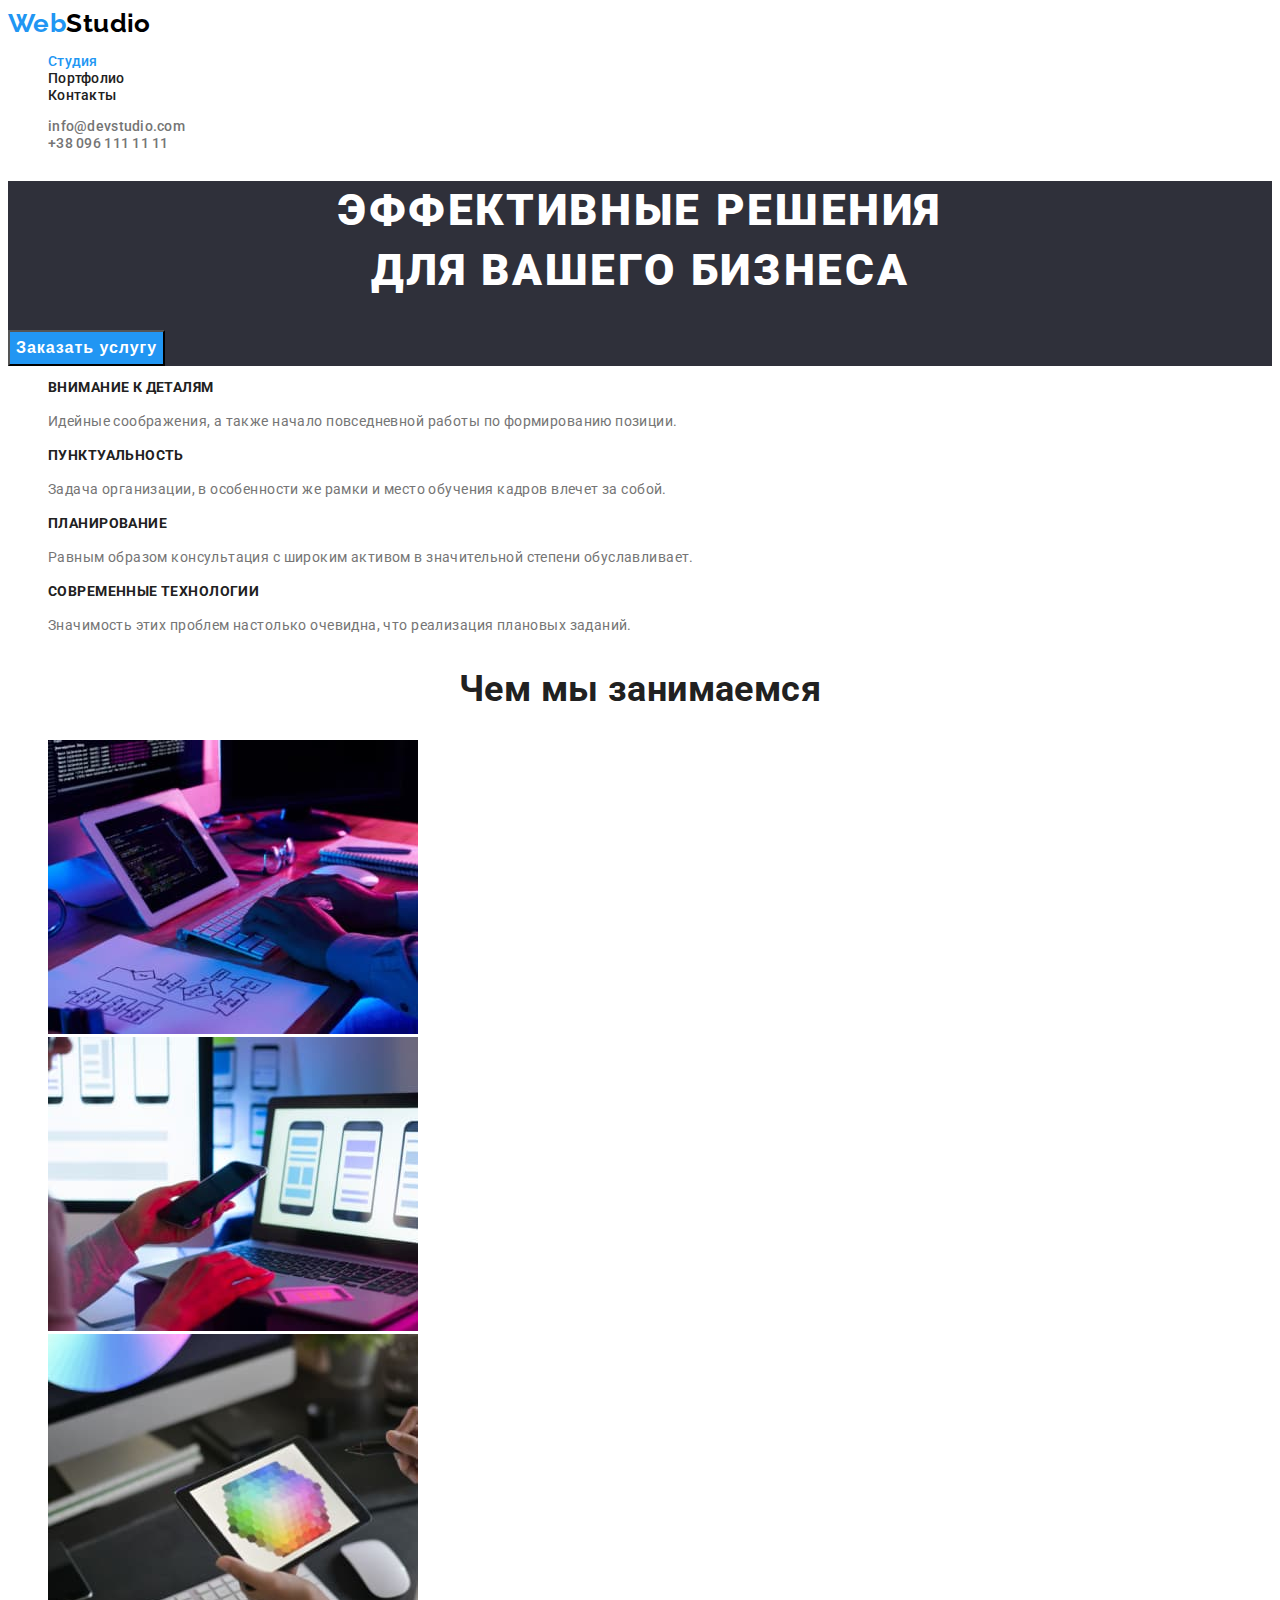
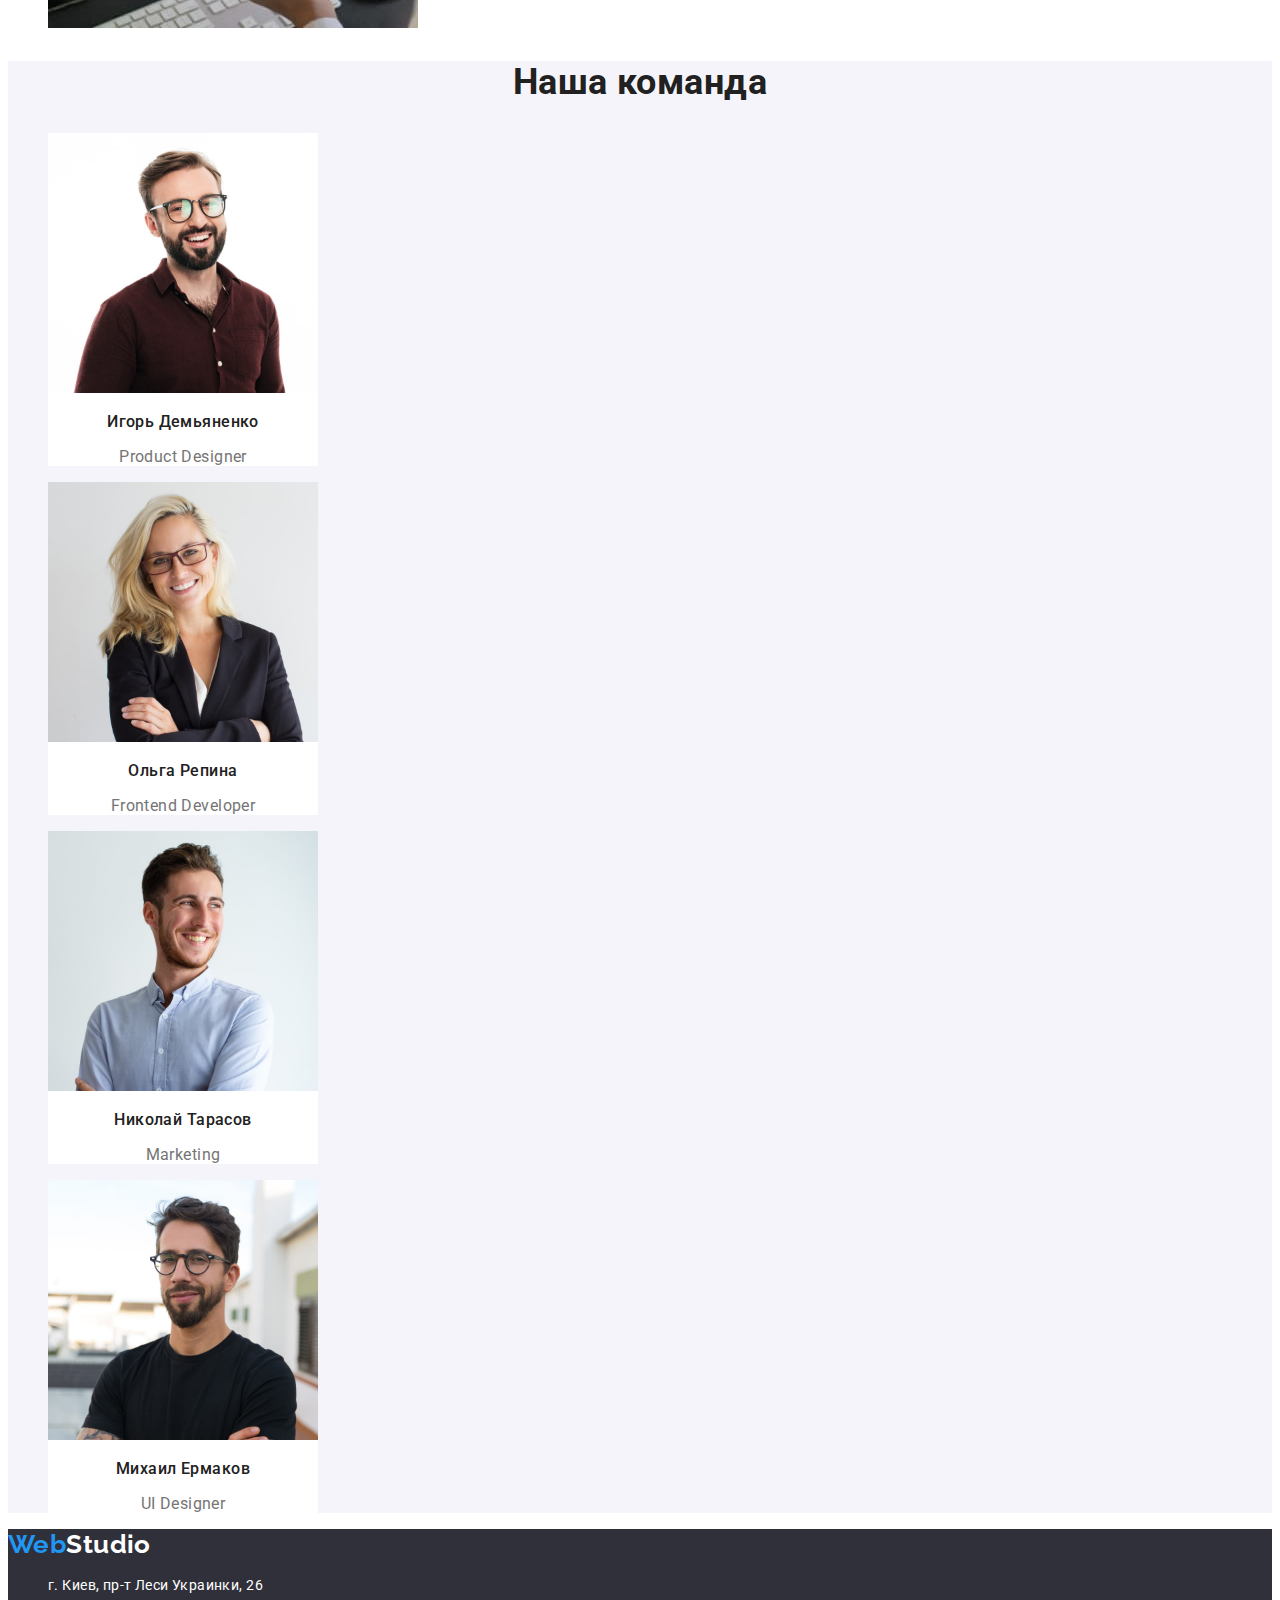
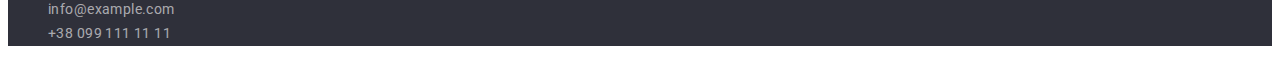
<file: index.html>
<!DOCTYPE html>
<html lang="ru">
    <head>
        <meta charset="UTF-8"/>
        <meta name="viewport" content="width=device-width, initial-scale=1.0"/>
        <title>WebStudio- эффективные решения для вашего бизнеса</title>
        <link rel="preconnect" href="https://fonts.googleapis.com">
        <link rel="preconnect" href="https://fonts.gstatic.com" crossorigin>
        <link href="https://fonts.googleapis.com/css2?family=Raleway:wght@700&family=Roboto:wght@400;500;700;900&display=swap"
            rel="stylesheet">
        <link rel="stylesheet" href="./css/styles.css">
    </head>
    <body>
        <!--Хеддер -->
        <header>
            <nav>
                <a class="logo-head" href="/"><span class="logo-accent">Web</span>Studio</a>
                <ul>
                    <li><a class="nav-item current" href="/">Студия</a></li>
                    <li><a class="nav-item" href="./portfolio.html">Портфолио</a></li>
                    <li><a class="nav-item" href="/">Контакты</a></li>
                </ul>
            </nav>
            <ul>
                <li><a class="contacts-item" href="mailto:info@devstudio.com">info@devstudio.com</a></li>
                <li><a class="contacts-item" href="tel:+380961111111">+38 096 111 11 11</a></li>
            </ul>
        </header>
        <main>
<!-- Главная секция -->
            <section class="main-section">
                <h1 class="main-title">Эффективные решения<br>для вашего бизнеса</h1>
                <button class="main-button" type="button">Заказать услугу</button>
            </section>
<!-- Наши преимущества -->
            <section class="benefits-section">
                <h2 class="visually-hidden">Наши преимущества</h2>
                <ul>
                    <li>
                        <h3 >Внимание к деталям</h3>
                        <p>Идейные соображения, а также начало повседневной работы по формированию позиции.</p>
                    </li>
                    <li>
                        <h3>Пунктуальность</h3>
                        <p>Задача организации, в особенности же рамки и место обучения кадров влечет за собой.</p>
                    </li>
                    <li>
                        <h3>Планирование</h3>
                        <p>Равным образом консультация с широким активом в значительной степени обуславливает.</p>
                    </li>
                    <li>
                        <h3>Современные технологии</h3>
                        <p>Значимость этих проблем настолько очевидна, что реализация плановых заданий.</p>
                    </li>
                </ul>
            </section>
<!-- Чем мы занимаемся -->
            <section class="doing-section">
                <h2 class="section-title">Чем мы занимаемся</h2>
                <ul>
                    <li><img src="images/box1.jpg" alt="Рабочее место за компьютером" width="370"></li>
                    <li><img src="images/box2.jpg" alt="Телефон в руке" width="370"></li>
                    <li><img src="images/box3.jpg" alt="Планшет с графическим рисунком в руках" width="370"></li>
                </ul>
            </section>
<!-- Наша команда -->
            <section class="command-section">
                <h2 class="section-title">Наша команда</h2>
                <ul>
                    <li class="command-item"><img src="images/img1.jpg" alt="Фото Игоря Демьяненко" width="270">
                    <h3>Игорь Демьяненко</h3>
                    <p>Product Designer</p>
                    </li>
                    <li class="command-item"><img src="images/img2.jpg" alt="Фото Ольги Репиной" width="270">
                        <h3>Ольга Репина</h3>
                        <p>Frontend Developer</p>
                    </li>
                    <li class="command-item"><img src="images/img3.jpg" alt="Фото Николая Тарасова" width="270">
                        <h3>Николай Тарасов</h3>
                        <p>Marketing</p>
                    </li>
                    <li class="command-item"><img src="images/img4.jpg" alt="Фото Михаила Ермакова" width="270">
                        <h3>Михаил Ермаков</h3>
                        <p>UI Designer</p>
                    </li>
                </ul>
            </section>
        </main>
<!-- Футер -->
        <footer>
            <a class="logo-foot" href="/"><span class="logo-accent">Web</span>Studio</a>
            <address>
                <ul>
                    <li class="address-item">г. Киев, пр-т Леси Украинки, 26</li>
                    <li><a class="address-link" href="mailto:info@example.com">info@example.com</a></li>
                    <li><a class="address-link" href="tel:+380991111111">+38 099 111 11 11</a></li>
                </ul>
            </address>
        </footer>
    </body>
</html>
</file>
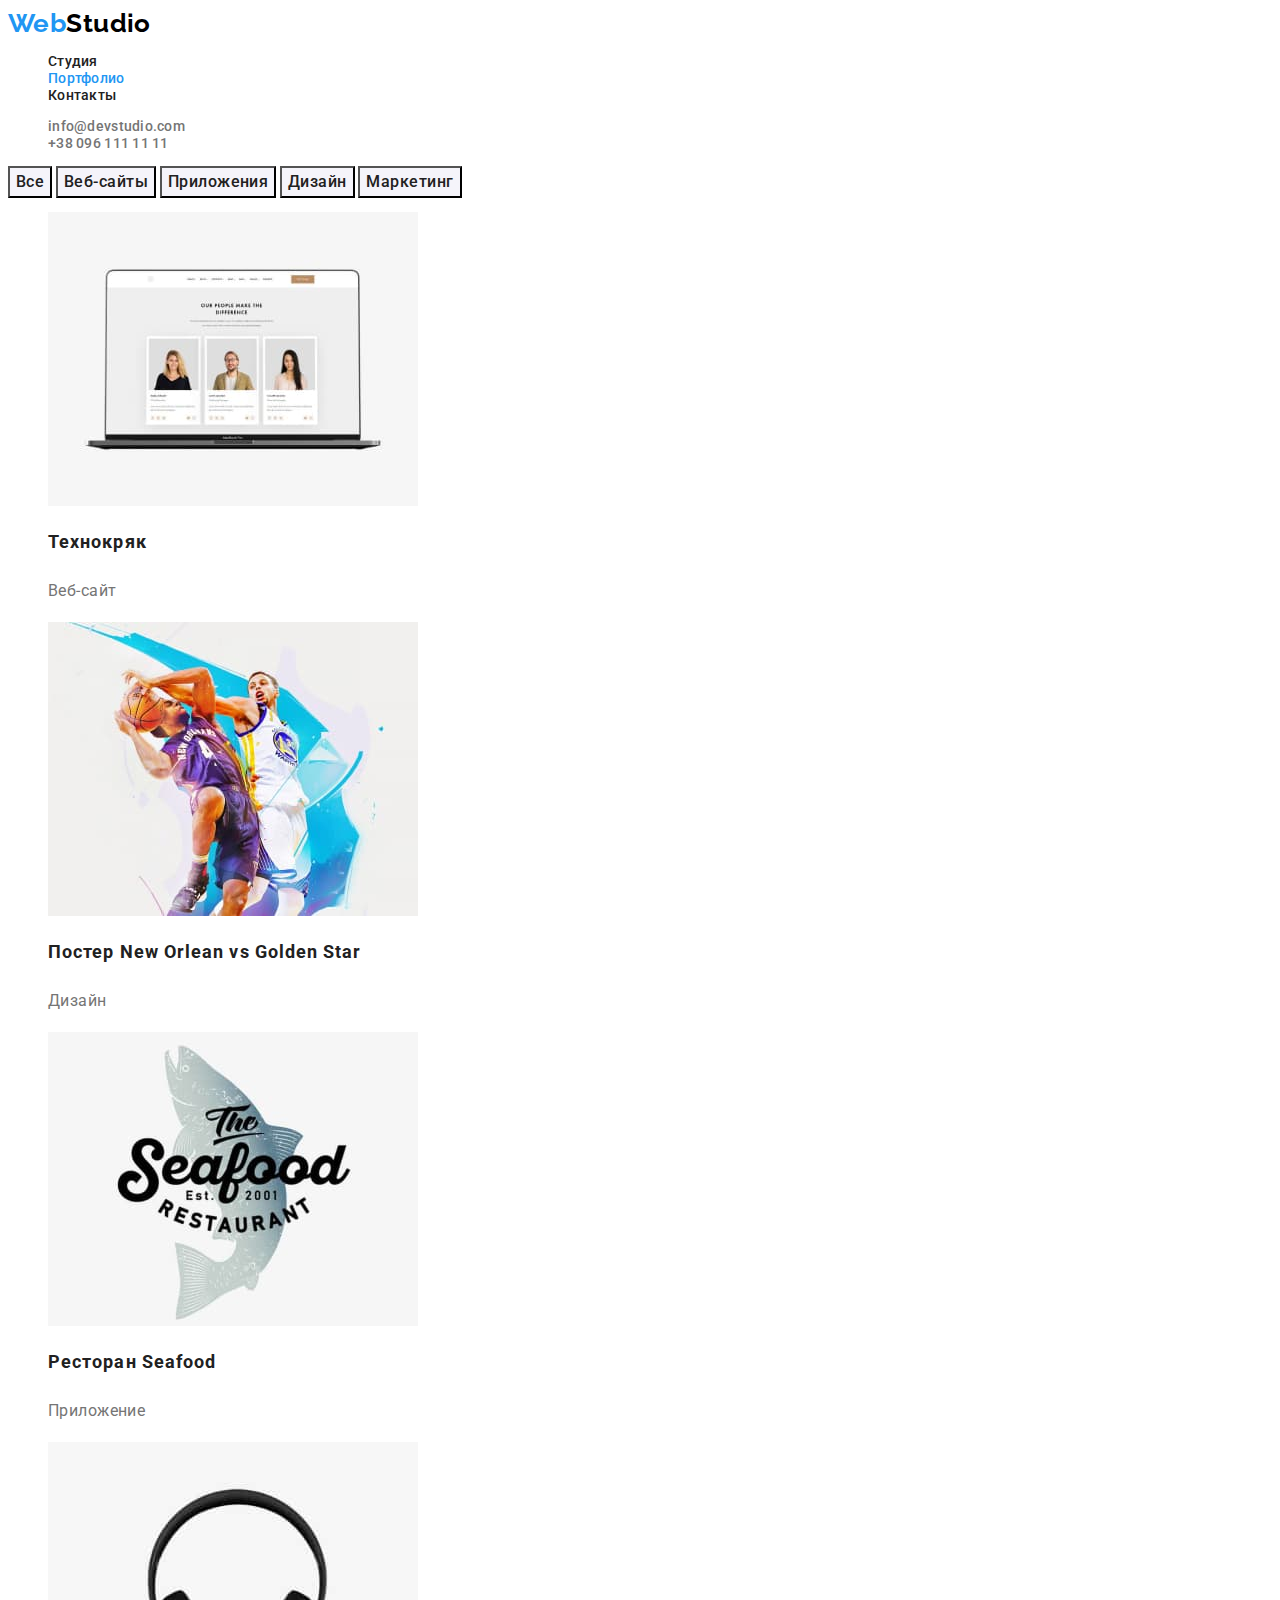
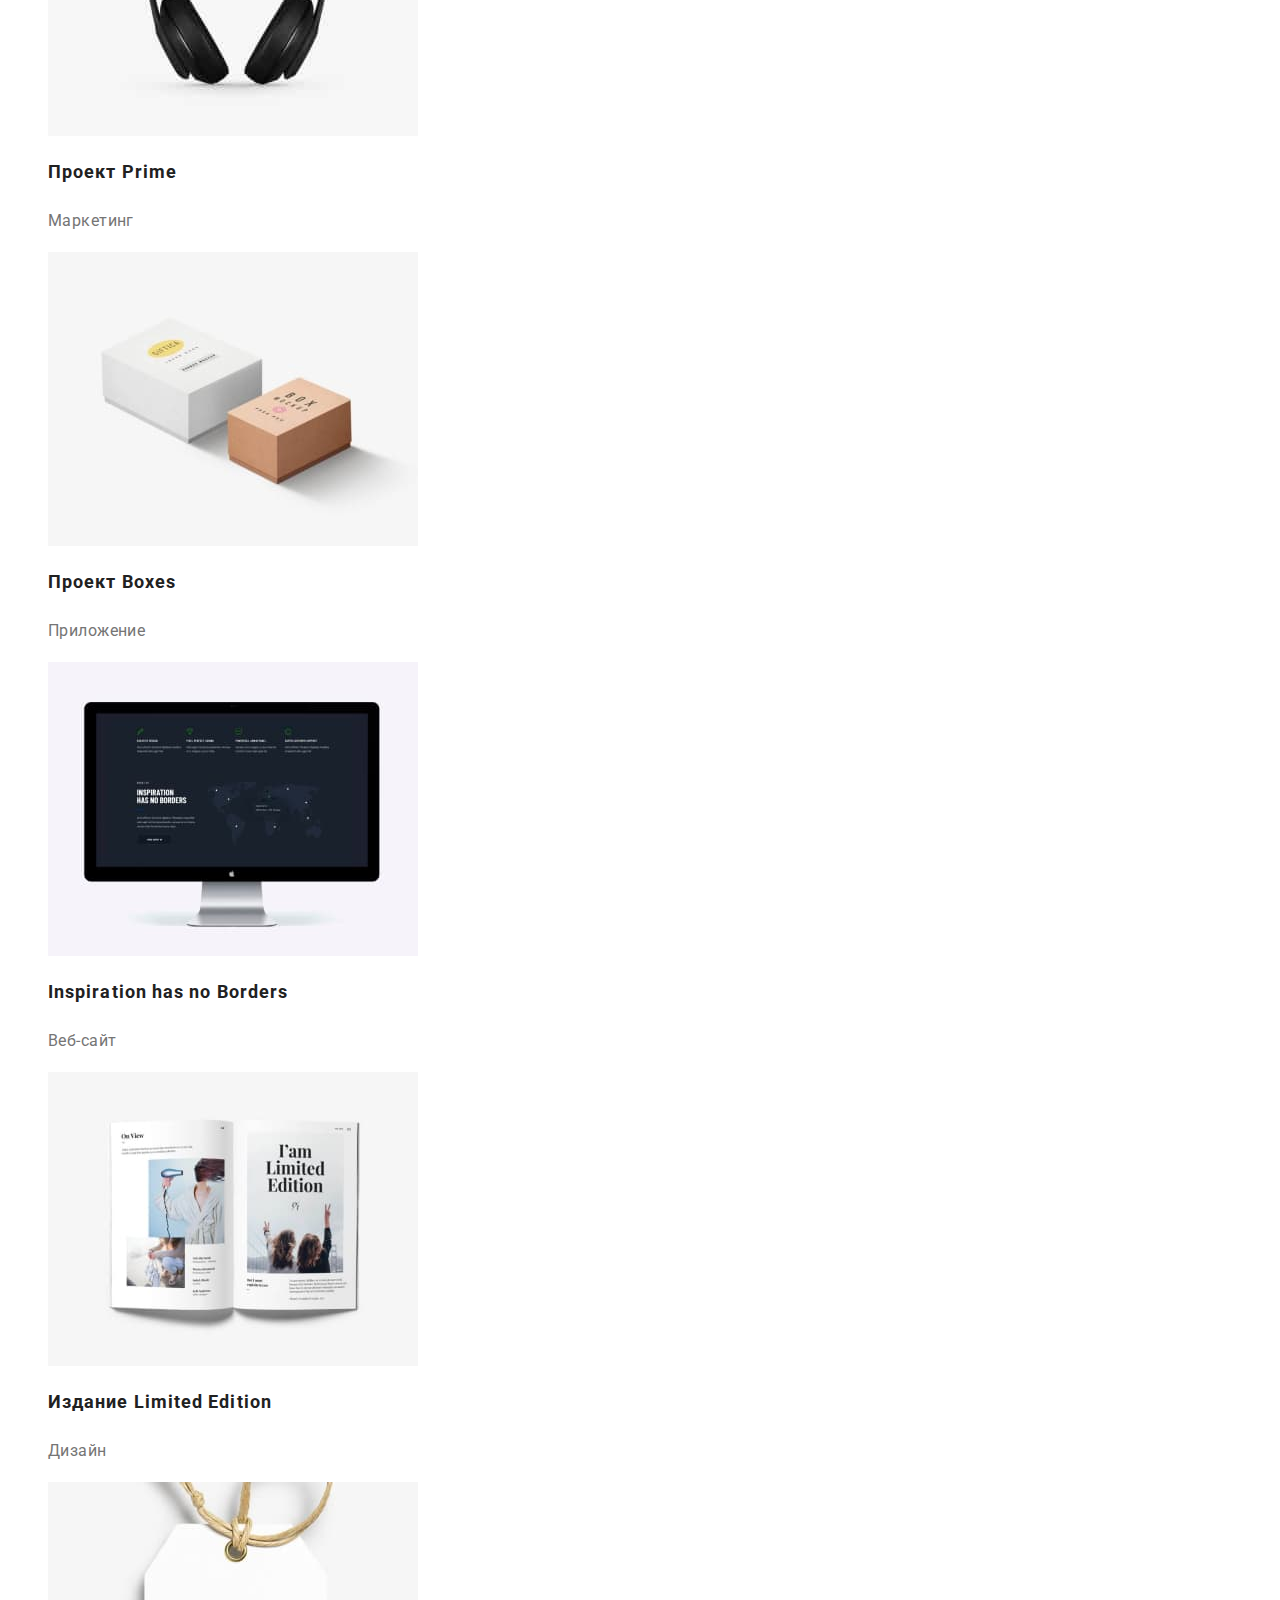
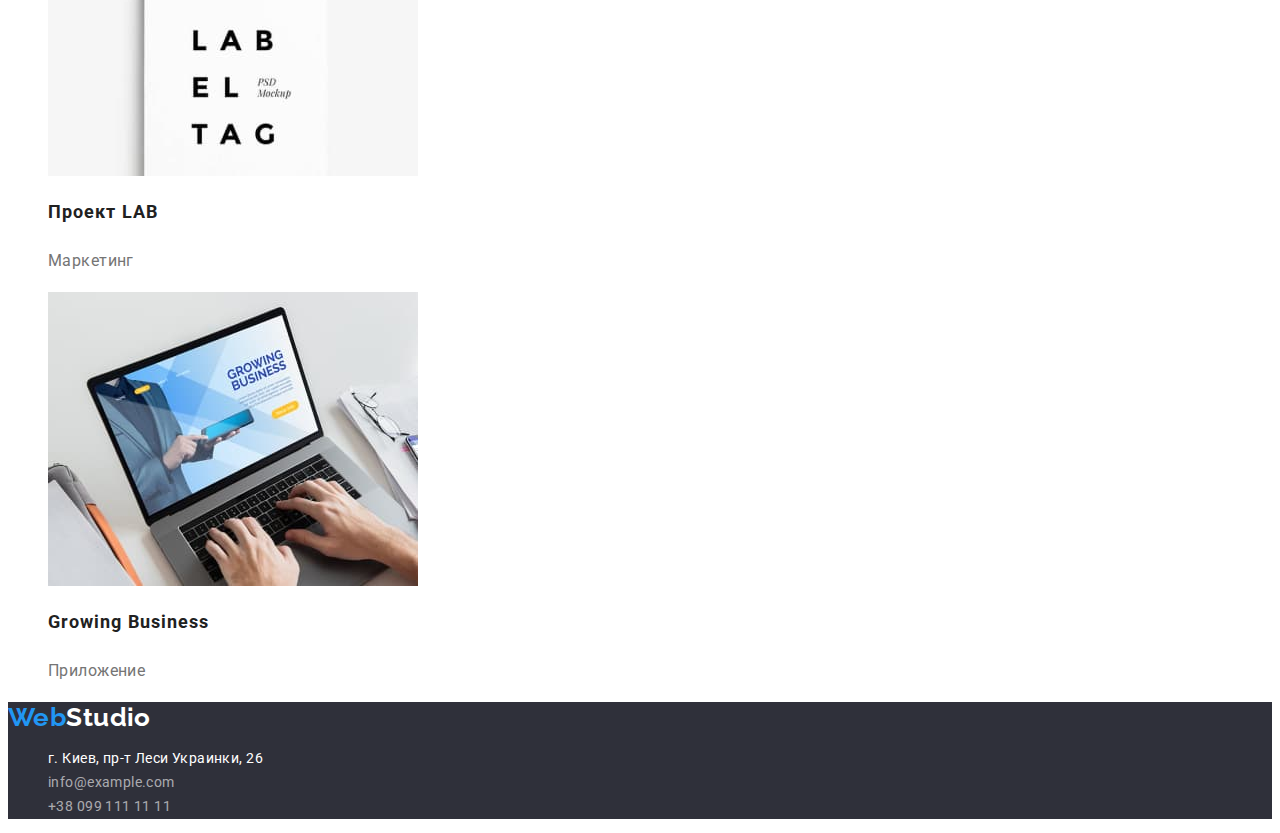
<file: portfolio.html>
<!DOCTYPE html>
<html lang="ru">

<head>
    <meta charset="UTF-8" />
    <meta name="viewport" content="width=device-width, initial-scale=1.0" />
    <title>WebStudio- эффективные решения для вашего бизнеса</title>
    <link rel="preconnect" href="https://fonts.googleapis.com">
    <link rel="preconnect" href="https://fonts.gstatic.com" crossorigin>
    <link href="https://fonts.googleapis.com/css2?family=Raleway:wght@700&family=Roboto:wght@400;500;700;900&display=swap"
        rel="stylesheet">
    <link rel="stylesheet" href="./css/styles.css">
</head>
<body>
    <header>
        <nav>
            <a class="logo-head" href="/"><span class="logo-accent">Web</span>Studio</a>
            <ul>
                <li><a class="nav-item" href="./index.html">Студия</a></li>
                <li><a class="nav-item current" href="./portfolio.html">Портфолио</a></li>
                <li><a class="nav-item" href="/">Контакты</a></li>
            </ul>
        </nav>
        <ul>
            <li><a class="contacts-item" href="mailto:info@devstudio.com">info@devstudio.com</a></li>
            <li><a class="contacts-item" href="tel:+380961111111">+38 096 111 11 11</a></li>
        </ul>
    </header>
    <main>
        <section class="portfolio-section">
            <h1 class="visually-hidden">Наши работы</h1>
            <div>
                <button class="portfolio-button" type="button">Все</button>
                <button class="portfolio-button" type="button">Веб-сайты</button>
                <button class="portfolio-button" type="button">Приложения</button>
                <button class="portfolio-button" type="button">Дизайн</button>
                <button class="portfolio-button" type="button">Маркетинг</button>
            </div>
            <ul>
                <li class="portfolio-item" >
                    <img src="./images/img5.jpg" alt="Изображение веб-сайта на ноутбуке" width="370">
                    <h2>Технокряк</h2>
                    <p>Веб-сайт</p>
                </li>
                <li class="portfolio-item" >
                    <img src="./images/img6.jpg" alt="Постер с баскетболистами" width="370">
                    <h2>Постер New Orlean vs Golden Star</h2>
                    <p>Дизайн</p>
                </li>
                <li class="portfolio-item" >
                    <img src="./images/img7.jpg" alt="Эмблема рыбного ресторана" width="370">
                    <h2>Ресторан Seafood</h2>
                    <p>Приложение</p>
                </li>
                <li class="portfolio-item" >
                    <img src="./images/img8.jpg" alt="Наушники" width="370">
                    <h2>Проект Prime</h2>
                    <p>Маркетинг</p>
                </li>
                <li class="portfolio-item" >
                    <img src="./images/img9.jpg" alt="Белая и коричневая коробки" width="370">
                    <h2>Проект Boxes</h2>
                    <p>Приложение</p>
                </li>
                <li class="portfolio-item" >
                    <img src="./images/img10.jpg" alt="Монитор" width="370">
                    <h2>Inspiration has no Borders</h2>
                    <p>Веб-сайт</p>
                </li>
                <li class="portfolio-item" >
                    <img src="./images/img11.jpg" alt="Раскрытая книга" width="370">
                    <h2>Издание Limited Edition</h2>
                    <p>Дизайн</p>
                </li>
                <li class="portfolio-item" >
                    <img src="./images/img12.jpg" alt="Ярлык" width="370">
                    <h2>Проект LAB</h2>
                    <p>Маркетинг</p>
                </li>
                <li class="portfolio-item" >
                    <img src="./images/img13.jpg" alt="Рабочее место за ноутбуком" width="370">
                    <h2>Growing Business</h2>
                    <p>Приложение</p>
                </li>
            </ul>
        </section>
    </main>
    <footer>
        <a class="logo-foot" href="/"><span class="logo-accent">Web</span>Studio</a>
        <address>
            <ul>
                <li class="address-item">г. Киев, пр-т Леси Украинки, 26</li>
                <li><a class="address-link" href="mailto:info@example.com">info@example.com</a></li>
                <li><a class="address-link" href="tel:+380991111111">+38 099 111 11 11</a></li>
            </ul>
        </address>
    </footer>
    </body>
    
    </html>
</file>
<file: css/styles.css>
:root {
  --main-text-color: rgba(33, 33, 33, 1);
  --second-text-color: rgba(117, 117, 117, 1);
  --accent-color: rgba(33, 150, 243, 1);
  --black-text-color: #000000;
  --white-text-color: #ffffff;
  --address-text-color: rgba(255, 255, 255, 0.6);
  --white-bg: #ffffff;
  --light-grey-bg: rgba(245, 244, 250, 1);
  --dark-bg: rgba(47, 48, 58, 1);
  --main-button-hover: #188ce8;
}
body {
  color: var(--main-text-color);
  font-family: "Roboto", sans-serif;
  font-size: 14px;
  letter-spacing: 0.03em;
  background-color: var(--white-bg);
}
/* Хеддер */
header a {
  text-decoration: none;
}
body li {
  list-style-type: none;
}
nav .current {
  color: var(--accent-color);
}
/* Лого */
.logo-head {
  font-family: "Raleway";
  font-style: normal;
  font-weight: 700;
  font-size: 26px;
  line-height: 1.19;
  color: var(--black-text-color);
  text-decoration: none;
}
.nav-item {
  font-style: normal;
  font-weight: 500;
  line-height: 1.14;
  letter-spacing: 0.02em;
  color: var(--main-text-color);
}
.contacts-item {
  font-style: normal;
  font-weight: 500;
  line-height: 1.14;
  letter-spacing: 0.02em;
  color: var(--second-text-color);
}
.logo-accent,
.nav-item:hover,
.nav-item:focus,
.contacts-item:hover,
.contacts-item:focus,
.address-link:hover,
.address-link:focus {
  color: var(--accent-color);
}
/* Главная секция */
.main-section {
  background-color: var(--dark-bg);
}
.main-title {
  font-weight: 900;
  font-size: 44px;
  line-height: 1.36;
  text-align: center;
  letter-spacing: 0.06em;
  text-transform: uppercase;
  color: var(--white-text-color);
}
.main-button {
  font-weight: 700;
  font-size: 16px;
  line-height: 1.88;
  display: flex;
  align-items: center;
  text-align: center;
  letter-spacing: 0.06em;
  color: var(--white-text-color);
  background-color: var(--accent-color);
  cursor: pointer;
}
.main-button:hover,
.main-button:focus {
  background-color: var(--main-button-hover);
}
/* Наши преимущества */
.visually-hidden {
  position: absolute;
  width: 1px;
  height: 1px;
  margin: -1px;
  border: 0;
  padding: 0;
  white-space: nowrap;
  clip-path: inset(100%);
  clip: rect(0 0 0 0);
  overflow: hidden;
}
.benefits-section h3 {
  font-weight: 700;
  font-size: 14px;
  line-height: 1.14;
  text-transform: uppercase;
  color: var(--main-text-color);
}
.benefits-section p {
  line-height: 1.71;
  color: var(--second-text-color);
}
/* Чем мы занимаемся */
.doing-section {
}
.section-title {
  font-weight: 700;
  font-size: 36px;
  line-height: 1.17;
  text-align: center;
  color: var(--main-text-color);
}
/* Наша команда */
.command-section {
  background-color: var(--light-grey-bg);
}
.command-section h3 {
  font-weight: 500;
  font-size: 16px;
  line-height: 1.19;
  text-align: center;
  columns: var(--main-text-color);
}
.command-section p {
  font-size: 16px;
  line-height: 1.19;
  text-align: center;
  color: var(--second-text-color);
}
.command-item {
  background-color: var(--white-bg);
  width: 270px;
}
/* Футер */
footer {
  background-color: var(--dark-bg);
}
.logo-foot {
  font-family: "Raleway";
  font-style: normal;
  font-weight: 700;
  font-size: 26px;
  line-height: 1.19;
  text-decoration: none;
  color: var(--white-text-color);
}
.address-item {
  font-style: normal;
  font-weight: 400;
  line-height: 1.71;
  color: var(--white-text-color);
}
footer a {
  font-style: normal;
  font-weight: 400;
  line-height: 1.71;
  color: var(--address-text-color);
  text-decoration: none;
}
/* Портфолио */
.portfolio-button {
  cursor: pointer;
  font-family: "Roboto", sans-serif;
  font-weight: 500;
  font-size: 16px;
  line-height: 1.63;
  text-align: center;
  letter-spacing: 0.03em;
  color: var(--main-text-color);
  background-color: var(--light-grey-bg);
}
.portfolio-button:hover,
.portfolio-button:focus {
  color: var(--white-text-color);
  background-color: var(--accent-color);
}
.portfolio-section h2 {
  font-weight: 700;
  font-size: 18px;
  line-height: 2;
  letter-spacing: 0.06em;
  color: var(--main-text-color);
}
.portfolio-section p {
  font-weight: 400;
  font-size: 16px;
  line-height: 1.88;
  color: var(--second-text-color);
}
.portfolio-item {
  width: 370px;
}
</file>
